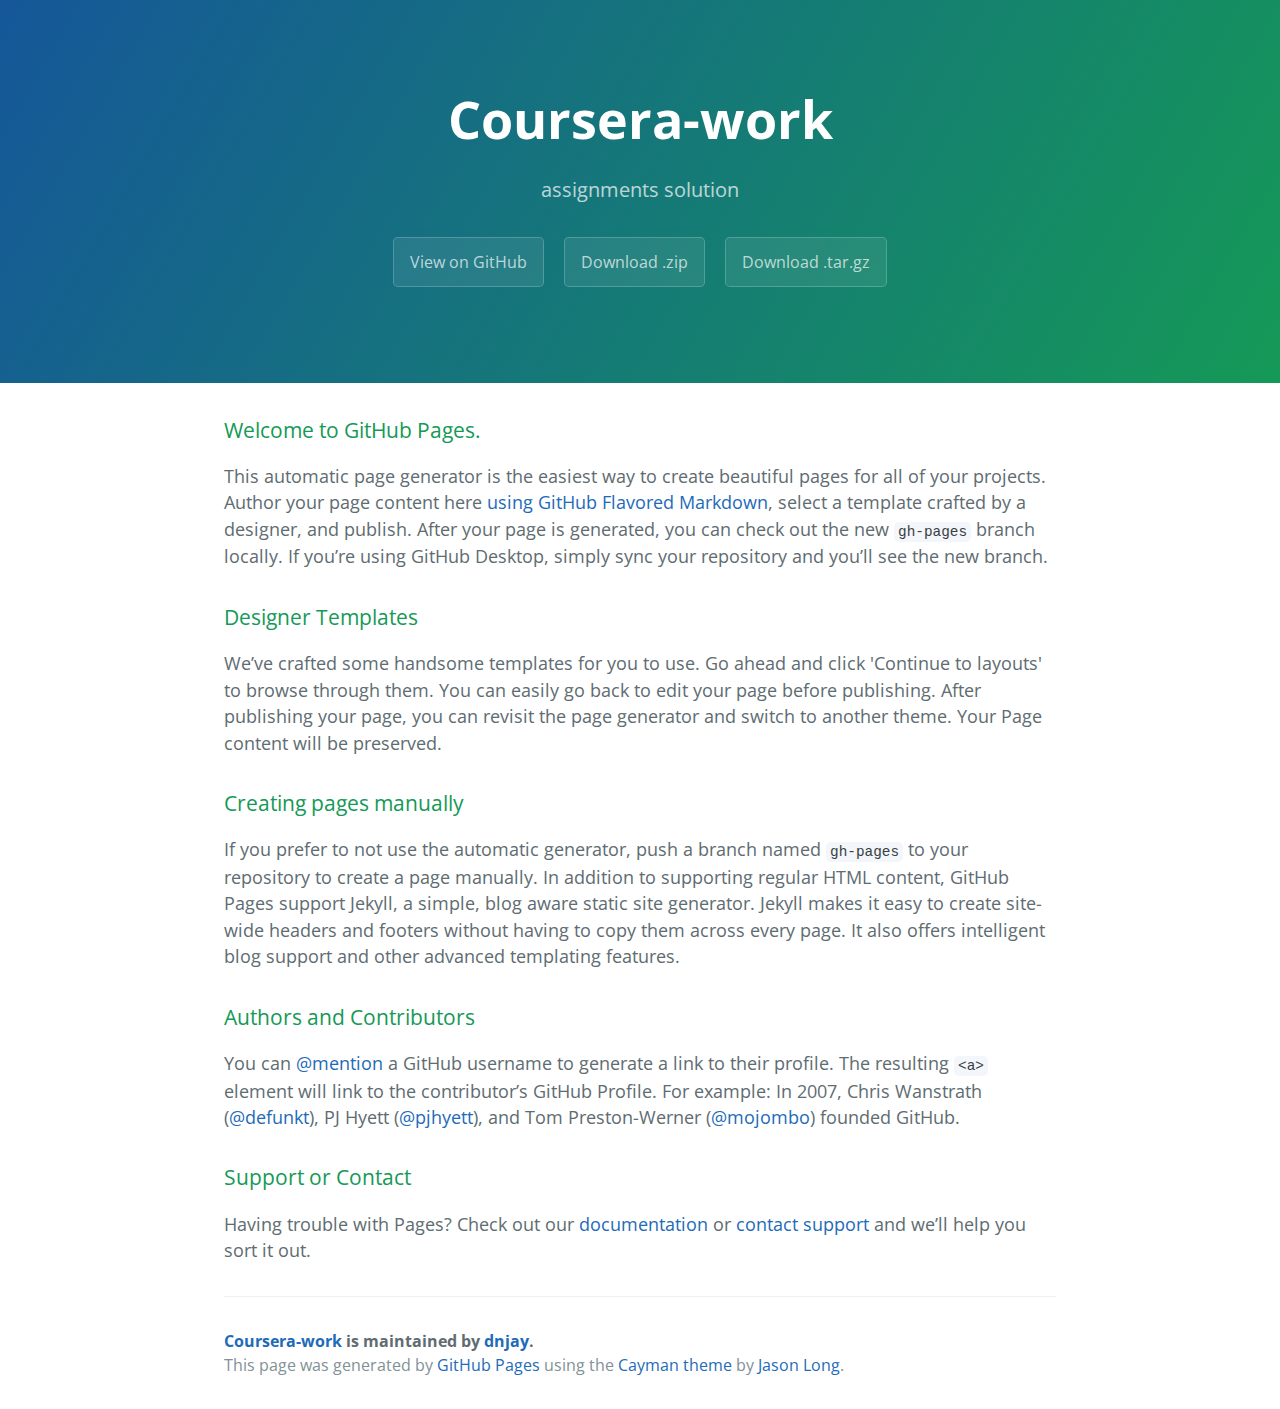
<file: index.html>
<!DOCTYPE html>
<html lang="en-us">
  <head>
    <meta charset="UTF-8">
    <title>Coursera-work by dnjay</title>
    <meta name="viewport" content="width=device-width, initial-scale=1">
    <link rel="stylesheet" type="text/css" href="stylesheets/normalize.css" media="screen">
    <link href='https://fonts.googleapis.com/css?family=Open+Sans:400,700' rel='stylesheet' type='text/css'>
    <link rel="stylesheet" type="text/css" href="stylesheets/stylesheet.css" media="screen">
    <link rel="stylesheet" type="text/css" href="stylesheets/github-light.css" media="screen">
  </head>
  <body>
    <section class="page-header">
      <h1 class="project-name">Coursera-work</h1>
      <h2 class="project-tagline">assignments solution</h2>
      <a href="https://github.com/dnjay/coursera-work" class="btn">View on GitHub</a>
      <a href="https://github.com/dnjay/coursera-work/zipball/master" class="btn">Download .zip</a>
      <a href="https://github.com/dnjay/coursera-work/tarball/master" class="btn">Download .tar.gz</a>
    </section>

    <section class="main-content">
      <h3>
<a id="welcome-to-github-pages" class="anchor" href="#welcome-to-github-pages" aria-hidden="true"><span aria-hidden="true" class="octicon octicon-link"></span></a>Welcome to GitHub Pages.</h3>

<p>This automatic page generator is the easiest way to create beautiful pages for all of your projects. Author your page content here <a href="https://guides.github.com/features/mastering-markdown/">using GitHub Flavored Markdown</a>, select a template crafted by a designer, and publish. After your page is generated, you can check out the new <code>gh-pages</code> branch locally. If you’re using GitHub Desktop, simply sync your repository and you’ll see the new branch.</p>

<h3>
<a id="designer-templates" class="anchor" href="#designer-templates" aria-hidden="true"><span aria-hidden="true" class="octicon octicon-link"></span></a>Designer Templates</h3>

<p>We’ve crafted some handsome templates for you to use. Go ahead and click 'Continue to layouts' to browse through them. You can easily go back to edit your page before publishing. After publishing your page, you can revisit the page generator and switch to another theme. Your Page content will be preserved.</p>

<h3>
<a id="creating-pages-manually" class="anchor" href="#creating-pages-manually" aria-hidden="true"><span aria-hidden="true" class="octicon octicon-link"></span></a>Creating pages manually</h3>

<p>If you prefer to not use the automatic generator, push a branch named <code>gh-pages</code> to your repository to create a page manually. In addition to supporting regular HTML content, GitHub Pages support Jekyll, a simple, blog aware static site generator. Jekyll makes it easy to create site-wide headers and footers without having to copy them across every page. It also offers intelligent blog support and other advanced templating features.</p>

<h3>
<a id="authors-and-contributors" class="anchor" href="#authors-and-contributors" aria-hidden="true"><span aria-hidden="true" class="octicon octicon-link"></span></a>Authors and Contributors</h3>

<p>You can <a href="https://help.github.com/articles/basic-writing-and-formatting-syntax/#mentioning-users-and-teams" class="user-mention">@mention</a> a GitHub username to generate a link to their profile. The resulting <code>&lt;a&gt;</code> element will link to the contributor’s GitHub Profile. For example: In 2007, Chris Wanstrath (<a href="https://github.com/defunkt" class="user-mention">@defunkt</a>), PJ Hyett (<a href="https://github.com/pjhyett" class="user-mention">@pjhyett</a>), and Tom Preston-Werner (<a href="https://github.com/mojombo" class="user-mention">@mojombo</a>) founded GitHub.</p>

<h3>
<a id="support-or-contact" class="anchor" href="#support-or-contact" aria-hidden="true"><span aria-hidden="true" class="octicon octicon-link"></span></a>Support or Contact</h3>

<p>Having trouble with Pages? Check out our <a href="https://help.github.com/pages">documentation</a> or <a href="https://github.com/contact">contact support</a> and we’ll help you sort it out.</p>

      <footer class="site-footer">
        <span class="site-footer-owner"><a href="https://github.com/dnjay/coursera-work">Coursera-work</a> is maintained by <a href="https://github.com/dnjay">dnjay</a>.</span>

        <span class="site-footer-credits">This page was generated by <a href="https://pages.github.com">GitHub Pages</a> using the <a href="https://github.com/jasonlong/cayman-theme">Cayman theme</a> by <a href="https://twitter.com/jasonlong">Jason Long</a>.</span>
      </footer>

    </section>

  
  </body>
</html>
</file>
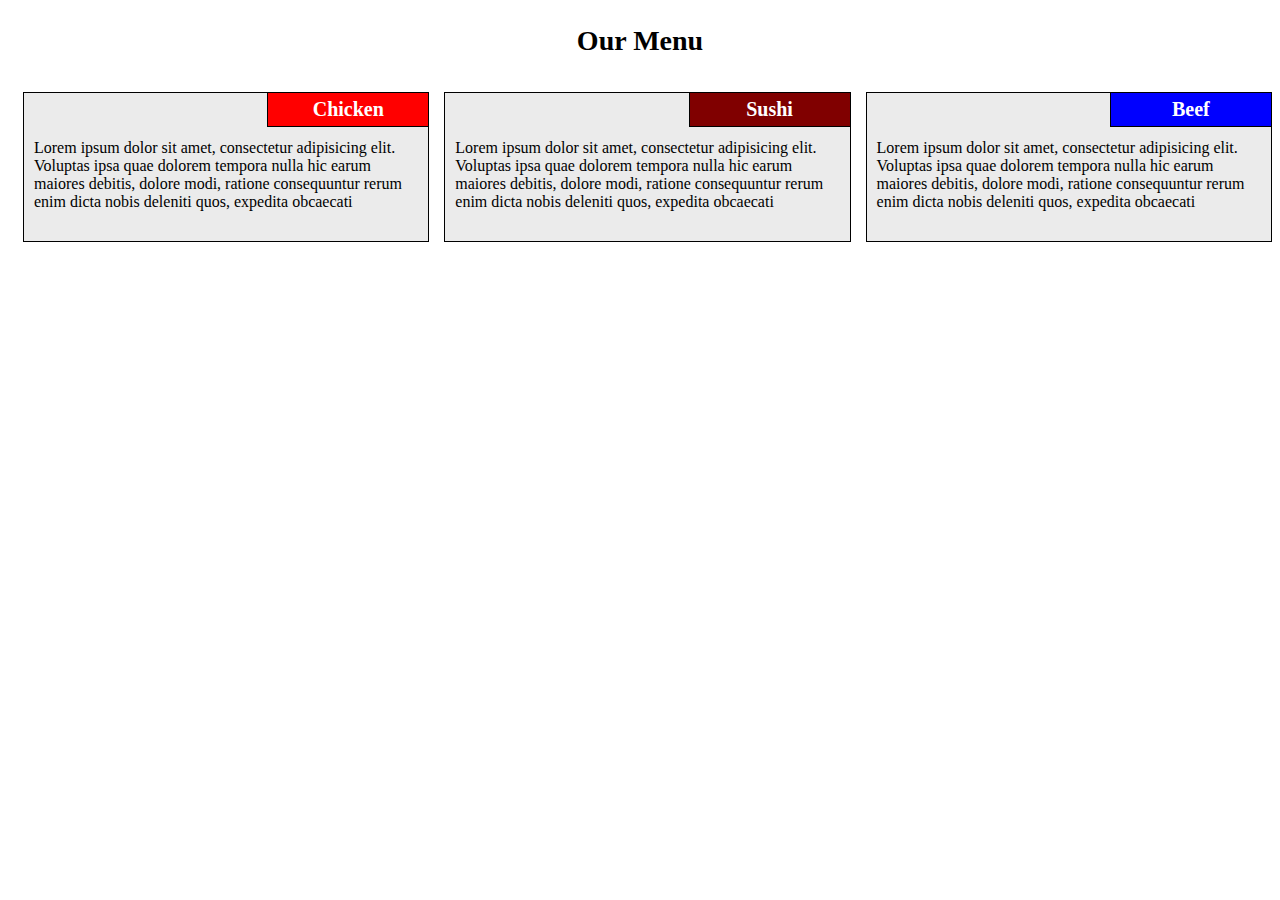
<file: mod2-sol/Mod2-sol.html>
<!doctype html>
<html>
<head>
<meta charset="utf-8">
<meta name="viewport" content="width=device-width, initial-scale=1">
<link rel="stylesheet" type="text/css" href="mystyle.css">
<title> Mod2-sol </title>

</head>
<body>
<h1>Our Menu</h1>

<div class="row">
  <div class="col-lg-4 col-md-6">
     <div class="section">
     <h2 class="Chicken">Chicken</h2>
     <p> Lorem ipsum dolor sit amet, consectetur adipisicing elit. Voluptas ipsa quae dolorem tempora nulla hic earum maiores debitis, dolore modi, ratione consequuntur rerum enim dicta nobis deleniti quos, expedita obcaecati </p>
    </div>
  </div>

  <div class="col-lg-4 col-md-6">
    <div class="section">
    <h2 class="Sushi">Sushi</h2>
    <p> Lorem ipsum dolor sit amet, consectetur adipisicing elit. Voluptas ipsa quae dolorem tempora nulla hic earum maiores debitis, dolore modi, ratione consequuntur rerum enim dicta nobis deleniti quos, expedita obcaecati </p>
    </div>
  </div>
  <div class="col-lg-4 col-md-12">
    <div class="section">
    <h2 class="Beef">Beef</h2>
    <p> Lorem ipsum dolor sit amet, consectetur adipisicing elit. Voluptas ipsa quae dolorem tempora nulla hic earum maiores debitis, dolore modi, ratione consequuntur rerum enim dicta nobis deleniti quos, expedita obcaecati</p>
    </div>
  </div>
</div>
</body>
</html>
</file>
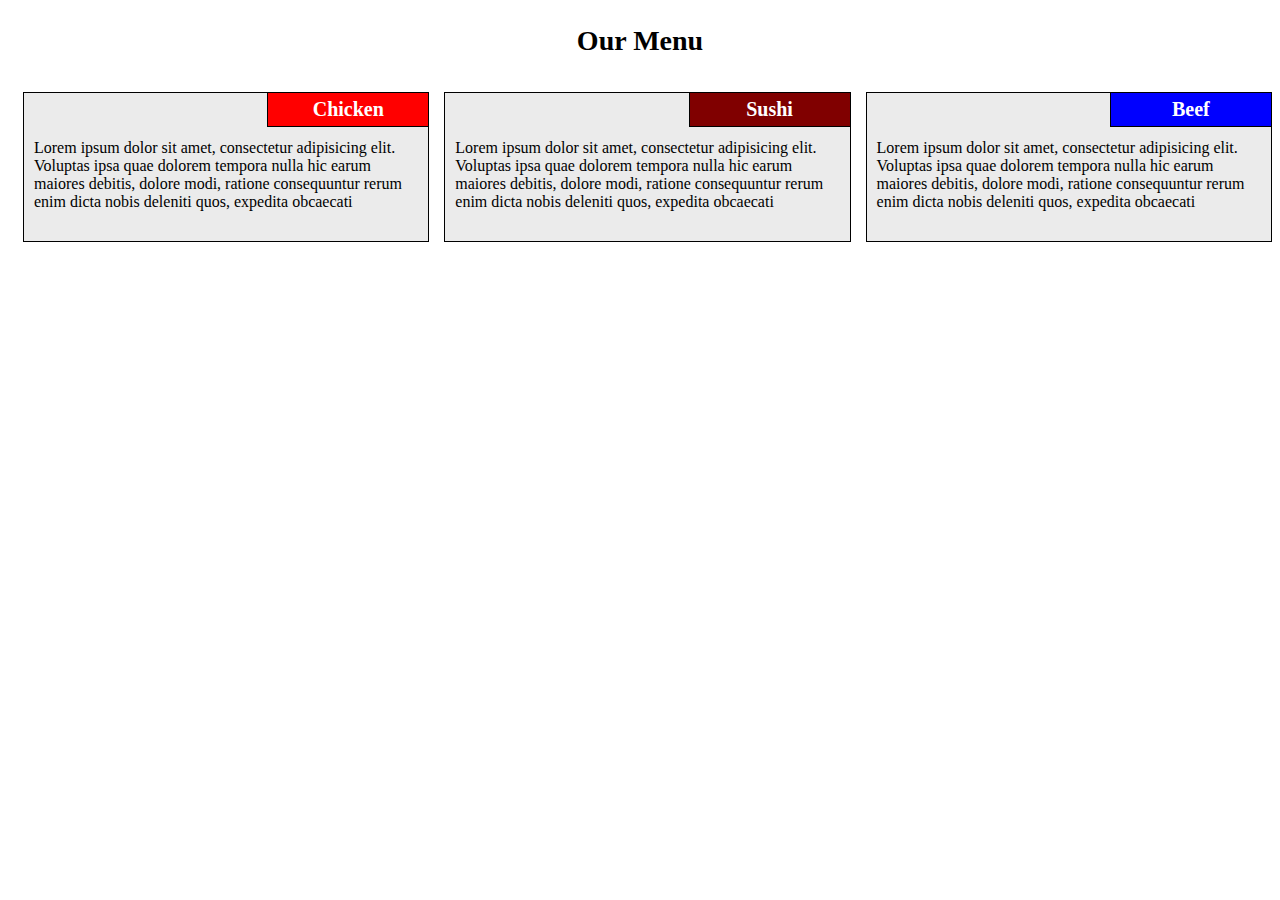
<file: mod2/Mod2-sol.html>
<!doctype html>
<html>
<head>
<meta charset="utf-8">
<meta name="viewport" content="width=device-width, initial-scale=1">
<title> Mod2-sol </title>
<style>
* {
	box sizing:border box;
	
}
h1{
	text-align: center;
	font-size:175%;
	margin-top:25px;
	margin-bottom:20px;
	
}

h2 {
    display:inline-block;
    border: 1px solid black;
    padding: 5px;
    font-size: 125%;
    width: 150px;
    text-align: center;
    margin-top: -13px;
    margin-bottom: 0;
    position: absolute;
    right: -1px;
    top: 12px;
    color: #fff;
    }

.Chicken {
    background-color:red; 
}

.Sushi {
	background-color:maroon;
}
.Beef{
	background-color:blue; 
}



.section {
	box-sizing: border-box;
    background-color: #ebebeb;
    border: 1px solid black;
    position: relative;
    min-height: 150px;
    min-width: 300px;
    margin-right: 15px;
    margin-left: auto;
    margin-bottom: 15px;
    padding: 10px;
    padding-top: 30px; 
    
}

.row {
	margin:0;
    width: 100%;
    padding:15px;
}

/********** Desktop only **********/
@media (min-width: 992px) {
  .col-lg-1, .col-lg-2, .col-lg-3, .col-lg-4, .col-lg-5, .col-lg-6, .col-lg-7, .col-lg-8, .col-lg-9, .col-lg-10, .col-lg-11, .col-lg-12 {
    float: left;
    
    }
  .col-lg-1 {
    width: 8.33%;
  }
  .col-lg-2 {
    width: 16.66%;
  }
  .col-lg-3 {
    width: 25%;
  }
  .col-lg-4 {
    width: 33.33%;
  }
  .col-lg-5 {
    width: 41.66%;
  }
  .col-lg-6 {
    width: 50%;
  }
  .col-lg-7 {
    width: 58.33%;
  }
  .col-lg-8 {
    width: 66.66%;
  }
  .col-lg-9 {
    width: 74.99%;
  }
  .col-lg-10 {
    width: 83.33%;
  }
  .col-lg-11 {
    width: 91.66%;
  }
  .col-lg-12 {
    width: 100%;
  }
}

/********** Medium devices only **********/
@media (min-width: 768px) and (max-width: 991px) {
  .col-md-1, .col-md-2, .col-md-3, .col-md-4, .col-md-5, .col-md-6, .col-md-7, .col-md-8, .col-md-9, .col-md-10, .col-md-11, .col-md-12 {
    float: left;
    
  }
  .col-md-1 {
    width: 8.33%;
  }
  .col-md-2 {
    width: 16.66%;
  }
  .col-md-3 {
    width: 25%;
  }
  .col-md-4 {
    width: 33.33%;
  }
  .col-md-5 {
    width: 41.66%;
  }
  .col-md-6 {
    width: 50%;
  }
  .col-md-7 {
    width: 58.33%;
  }
  .col-md-8 {
    width: 66.66%;
  }
  .col-md-9 {
    width: 74.99%;
  }
  .col-md-10 {
    width: 83.33%;
  }
  .col-md-11 {
    width: 91.66%;
  }
  .col-md-12 {
    width: 100%;
  }
}

</style>
</head>
<body>
<h1>Our Menu</h1>

<div class="row">
  <div class="col-lg-4 col-md-6">
     <div class="section">
     <h2 class="Chicken">Chicken</h2>
     <p> Lorem ipsum dolor sit amet, consectetur adipisicing elit. Voluptas ipsa quae dolorem tempora nulla hic earum maiores debitis, dolore modi, ratione consequuntur rerum enim dicta nobis deleniti quos, expedita obcaecati </p>
    </div>
  </div>

  <div class="col-lg-4 col-md-6">
    <div class="section">
    <h2 class="Sushi">Sushi</h2>
    <p> Lorem ipsum dolor sit amet, consectetur adipisicing elit. Voluptas ipsa quae dolorem tempora nulla hic earum maiores debitis, dolore modi, ratione consequuntur rerum enim dicta nobis deleniti quos, expedita obcaecati </p>
    </div>
  </div>
  <div class="col-lg-4 col-md-12">
    <div class="section">
    <h2 class="Beef">Beef</h2>
    <p> Lorem ipsum dolor sit amet, consectetur adipisicing elit. Voluptas ipsa quae dolorem tempora nulla hic earum maiores debitis, dolore modi, ratione consequuntur rerum enim dicta nobis deleniti quos, expedita obcaecati</p>
    </div>
  </div>
</div>
</body>
</html>
</file>
<file: stylesheets/stylesheet.css>
* {
  box-sizing: border-box; }

body {
  padding: 0;
  margin: 0;
  font-family: "Open Sans", "Helvetica Neue", Helvetica, Arial, sans-serif;
  font-size: 16px;
  line-height: 1.5;
  color: #606c71; }

a {
  color: #1e6bb8;
  text-decoration: none; }
  a:hover {
    text-decoration: underline; }

.btn {
  display: inline-block;
  margin-bottom: 1rem;
  color: rgba(255, 255, 255, 0.7);
  background-color: rgba(255, 255, 255, 0.08);
  border-color: rgba(255, 255, 255, 0.2);
  border-style: solid;
  border-width: 1px;
  border-radius: 0.3rem;
  transition: color 0.2s, background-color 0.2s, border-color 0.2s; }
  .btn + .btn {
    margin-left: 1rem; }

.btn:hover {
  color: rgba(255, 255, 255, 0.8);
  text-decoration: none;
  background-color: rgba(255, 255, 255, 0.2);
  border-color: rgba(255, 255, 255, 0.3); }

@media screen and (min-width: 64em) {
  .btn {
    padding: 0.75rem 1rem; } }

@media screen and (min-width: 42em) and (max-width: 64em) {
  .btn {
    padding: 0.6rem 0.9rem;
    font-size: 0.9rem; } }

@media screen and (max-width: 42em) {
  .btn {
    display: block;
    width: 100%;
    padding: 0.75rem;
    font-size: 0.9rem; }
    .btn + .btn {
      margin-top: 1rem;
      margin-left: 0; } }

.page-header {
  color: #fff;
  text-align: center;
  background-color: #159957;
  background-image: linear-gradient(120deg, #155799, #159957); }

@media screen and (min-width: 64em) {
  .page-header {
    padding: 5rem 6rem; } }

@media screen and (min-width: 42em) and (max-width: 64em) {
  .page-header {
    padding: 3rem 4rem; } }

@media screen and (max-width: 42em) {
  .page-header {
    padding: 2rem 1rem; } }

.project-name {
  margin-top: 0;
  margin-bottom: 0.1rem; }

@media screen and (min-width: 64em) {
  .project-name {
    font-size: 3.25rem; } }

@media screen and (min-width: 42em) and (max-width: 64em) {
  .project-name {
    font-size: 2.25rem; } }

@media screen and (max-width: 42em) {
  .project-name {
    font-size: 1.75rem; } }

.project-tagline {
  margin-bottom: 2rem;
  font-weight: normal;
  opacity: 0.7; }

@media screen and (min-width: 64em) {
  .project-tagline {
    font-size: 1.25rem; } }

@media screen and (min-width: 42em) and (max-width: 64em) {
  .project-tagline {
    font-size: 1.15rem; } }

@media screen and (max-width: 42em) {
  .project-tagline {
    font-size: 1rem; } }

.main-content :first-child {
  margin-top: 0; }
.main-content img {
  max-width: 100%; }
.main-content h1, .main-content h2, .main-content h3, .main-content h4, .main-content h5, .main-content h6 {
  margin-top: 2rem;
  margin-bottom: 1rem;
  font-weight: normal;
  color: #159957; }
.main-content p {
  margin-bottom: 1em; }
.main-content code {
  padding: 2px 4px;
  font-family: Consolas, "Liberation Mono", Menlo, Courier, monospace;
  font-size: 0.9rem;
  color: #383e41;
  background-color: #f3f6fa;
  border-radius: 0.3rem; }
.main-content pre {
  padding: 0.8rem;
  margin-top: 0;
  margin-bottom: 1rem;
  font: 1rem Consolas, "Liberation Mono", Menlo, Courier, monospace;
  color: #567482;
  word-wrap: normal;
  background-color: #f3f6fa;
  border: solid 1px #dce6f0;
  border-radius: 0.3rem; }
  .main-content pre > code {
    padding: 0;
    margin: 0;
    font-size: 0.9rem;
    color: #567482;
    word-break: normal;
    white-space: pre;
    background: transparent;
    border: 0; }
.main-content .highlight {
  margin-bottom: 1rem; }
  .main-content .highlight pre {
    margin-bottom: 0;
    word-break: normal; }
.main-content .highlight pre, .main-content pre {
  padding: 0.8rem;
  overflow: auto;
  font-size: 0.9rem;
  line-height: 1.45;
  border-radius: 0.3rem; }
.main-content pre code, .main-content pre tt {
  display: inline;
  max-width: initial;
  padding: 0;
  margin: 0;
  overflow: initial;
  line-height: inherit;
  word-wrap: normal;
  background-color: transparent;
  border: 0; }
  .main-content pre code:before, .main-content pre code:after, .main-content pre tt:before, .main-content pre tt:after {
    content: normal; }
.main-content ul, .main-content ol {
  margin-top: 0; }
.main-content blockquote {
  padding: 0 1rem;
  margin-left: 0;
  color: #819198;
  border-left: 0.3rem solid #dce6f0; }
  .main-content blockquote > :first-child {
    margin-top: 0; }
  .main-content blockquote > :last-child {
    margin-bottom: 0; }
.main-content table {
  display: block;
  width: 100%;
  overflow: auto;
  word-break: normal;
  word-break: keep-all; }
  .main-content table th {
    font-weight: bold; }
  .main-content table th, .main-content table td {
    padding: 0.5rem 1rem;
    border: 1px solid #e9ebec; }
.main-content dl {
  padding: 0; }
  .main-content dl dt {
    padding: 0;
    margin-top: 1rem;
    font-size: 1rem;
    font-weight: bold; }
  .main-content dl dd {
    padding: 0;
    margin-bottom: 1rem; }
.main-content hr {
  height: 2px;
  padding: 0;
  margin: 1rem 0;
  background-color: #eff0f1;
  border: 0; }

@media screen and (min-width: 64em) {
  .main-content {
    max-width: 64rem;
    padding: 2rem 6rem;
    margin: 0 auto;
    font-size: 1.1rem; } }

@media screen and (min-width: 42em) and (max-width: 64em) {
  .main-content {
    padding: 2rem 4rem;
    font-size: 1.1rem; } }

@media screen and (max-width: 42em) {
  .main-content {
    padding: 2rem 1rem;
    font-size: 1rem; } }

.site-footer {
  padding-top: 2rem;
  margin-top: 2rem;
  border-top: solid 1px #eff0f1; }

.site-footer-owner {
  display: block;
  font-weight: bold; }

.site-footer-credits {
  color: #819198; }

@media screen and (min-width: 64em) {
  .site-footer {
    font-size: 1rem; } }

@media screen and (min-width: 42em) and (max-width: 64em) {
  .site-footer {
    font-size: 1rem; } }

@media screen and (max-width: 42em) {
  .site-footer {
    font-size: 0.9rem; } }
</file>
<file: stylesheets/github-light.css>
/*
The MIT License (MIT)

Copyright (c) 2015 GitHub, Inc.

Permission is hereby granted, free of charge, to any person obtaining a copy
of this software and associated documentation files (the "Software"), to deal
in the Software without restriction, including without limitation the rights
to use, copy, modify, merge, publish, distribute, sublicense, and/or sell
copies of the Software, and to permit persons to whom the Software is
furnished to do so, subject to the following conditions:

The above copyright notice and this permission notice shall be included in all
copies or substantial portions of the Software.

THE SOFTWARE IS PROVIDED "AS IS", WITHOUT WARRANTY OF ANY KIND, EXPRESS OR
IMPLIED, INCLUDING BUT NOT LIMITED TO THE WARRANTIES OF MERCHANTABILITY,
FITNESS FOR A PARTICULAR PURPOSE AND NONINFRINGEMENT. IN NO EVENT SHALL THE
AUTHORS OR COPYRIGHT HOLDERS BE LIABLE FOR ANY CLAIM, DAMAGES OR OTHER
LIABILITY, WHETHER IN AN ACTION OF CONTRACT, TORT OR OTHERWISE, ARISING FROM,
OUT OF OR IN CONNECTION WITH THE SOFTWARE OR THE USE OR OTHER DEALINGS IN THE
SOFTWARE.

*/

.pl-c /* comment */ {
  color: #969896;
}

.pl-c1      /* constant, markup.raw, meta.diff.header, meta.module-reference, meta.property-name, support, support.constant, support.variable, variable.other.constant */,
.pl-s .pl-v /* string variable */ {
  color: #0086b3;
}

.pl-e  /* entity */,
.pl-en /* entity.name */ {
  color: #795da3;
}

.pl-s .pl-s1 /* string source */,
.pl-smi      /* storage.modifier.import, storage.modifier.package, storage.type.java, variable.other, variable.parameter.function */ {
  color: #333;
}

.pl-ent /* entity.name.tag */ {
  color: #63a35c;
}

.pl-k /* keyword, storage, storage.type */ {
  color: #a71d5d;
}

.pl-pds              /* punctuation.definition.string, string.regexp.character-class */,
.pl-s                /* string */,
.pl-s .pl-pse .pl-s1 /* string punctuation.section.embedded source */,
.pl-sr               /* string.regexp */,
.pl-sr .pl-cce       /* string.regexp constant.character.escape */,
.pl-sr .pl-sra       /* string.regexp string.regexp.arbitrary-repitition */,
.pl-sr .pl-sre       /* string.regexp source.ruby.embedded */ {
  color: #183691;
}

.pl-v /* variable */ {
  color: #ed6a43;
}

.pl-id /* invalid.deprecated */ {
  color: #b52a1d;
}

.pl-ii /* invalid.illegal */ {
  background-color: #b52a1d;
  color: #f8f8f8;
}

.pl-sr .pl-cce /* string.regexp constant.character.escape */ {
  color: #63a35c;
  font-weight: bold;
}

.pl-ml /* markup.list */ {
  color: #693a17;
}

.pl-mh        /* markup.heading */,
.pl-mh .pl-en /* markup.heading entity.name */,
.pl-ms        /* meta.separator */ {
  color: #1d3e81;
  font-weight: bold;
}

.pl-mq /* markup.quote */ {
  color: #008080;
}

.pl-mi /* markup.italic */ {
  color: #333;
  font-style: italic;
}

.pl-mb /* markup.bold */ {
  color: #333;
  font-weight: bold;
}

.pl-md /* markup.deleted, meta.diff.header.from-file */ {
  background-color: #ffecec;
  color: #bd2c00;
}

.pl-mi1 /* markup.inserted, meta.diff.header.to-file */ {
  background-color: #eaffea;
  color: #55a532;
}

.pl-mdr /* meta.diff.range */ {
  color: #795da3;
  font-weight: bold;
}

.pl-mo /* meta.output */ {
  color: #1d3e81;
}
</file>
<file: mod2-sol/mystyle.css>
* {
	box sizing:border box;
	
}
h1{
	text-align: center;
	font-size:175%;
	margin-top:25px;
	margin-bottom:20px;
	
}

h2 {
    display:inline-block;
    border: 1px solid black;
    padding: 5px;
    font-size: 125%;
    width: 150px;
    text-align: center;
    margin-top: -13px;
    margin-bottom: 0;
    position: absolute;
    right: -1px;
    top: 12px;
    color: #fff;
    }

.Chicken {
    background-color:red; 
}

.Sushi {
	background-color:maroon;
}
.Beef{
	background-color:blue; 
}



.section {
	box-sizing: border-box;
    background-color: #ebebeb;
    border: 1px solid black;
    position: relative;
    min-height: 150px;
    min-width: 300px;
    margin-right: 15px;
    margin-left: auto;
    margin-bottom: 15px;
    padding: 10px;
    padding-top: 30px; 
    
}

.row {
	margin:0;
    width: 100%;
    padding:15px;
}

/********** Desktop only **********/
@media (min-width: 992px) {
  .col-lg-1, .col-lg-2, .col-lg-3, .col-lg-4, .col-lg-5, .col-lg-6, .col-lg-7, .col-lg-8, .col-lg-9, .col-lg-10, .col-lg-11, .col-lg-12 {
    float: left;
    
    }
  .col-lg-1 {
    width: 8.33%;
  }
  .col-lg-2 {
    width: 16.66%;
  }
  .col-lg-3 {
    width: 25%;
  }
  .col-lg-4 {
    width: 33.33%;
  }
  .col-lg-5 {
    width: 41.66%;
  }
  .col-lg-6 {
    width: 50%;
  }
  .col-lg-7 {
    width: 58.33%;
  }
  .col-lg-8 {
    width: 66.66%;
  }
  .col-lg-9 {
    width: 74.99%;
  }
  .col-lg-10 {
    width: 83.33%;
  }
  .col-lg-11 {
    width: 91.66%;
  }
  .col-lg-12 {
    width: 100%;
  }
}

/********** Medium devices only **********/
@media (min-width: 768px) and (max-width: 991px) {
  .col-md-1, .col-md-2, .col-md-3, .col-md-4, .col-md-5, .col-md-6, .col-md-7, .col-md-8, .col-md-9, .col-md-10, .col-md-11, .col-md-12 {
    float: left;
    
  }
  .col-md-1 {
    width: 8.33%;
  }
  .col-md-2 {
    width: 16.66%;
  }
  .col-md-3 {
    width: 25%;
  }
  .col-md-4 {
    width: 33.33%;
  }
  .col-md-5 {
    width: 41.66%;
  }
  .col-md-6 {
    width: 50%;
  }
  .col-md-7 {
    width: 58.33%;
  }
  .col-md-8 {
    width: 66.66%;
  }
  .col-md-9 {
    width: 74.99%;
  }
  .col-md-10 {
    width: 83.33%;
  }
  .col-md-11 {
    width: 91.66%;
  }
  .col-md-12 {
    width: 100%;
  }
}
</file>
